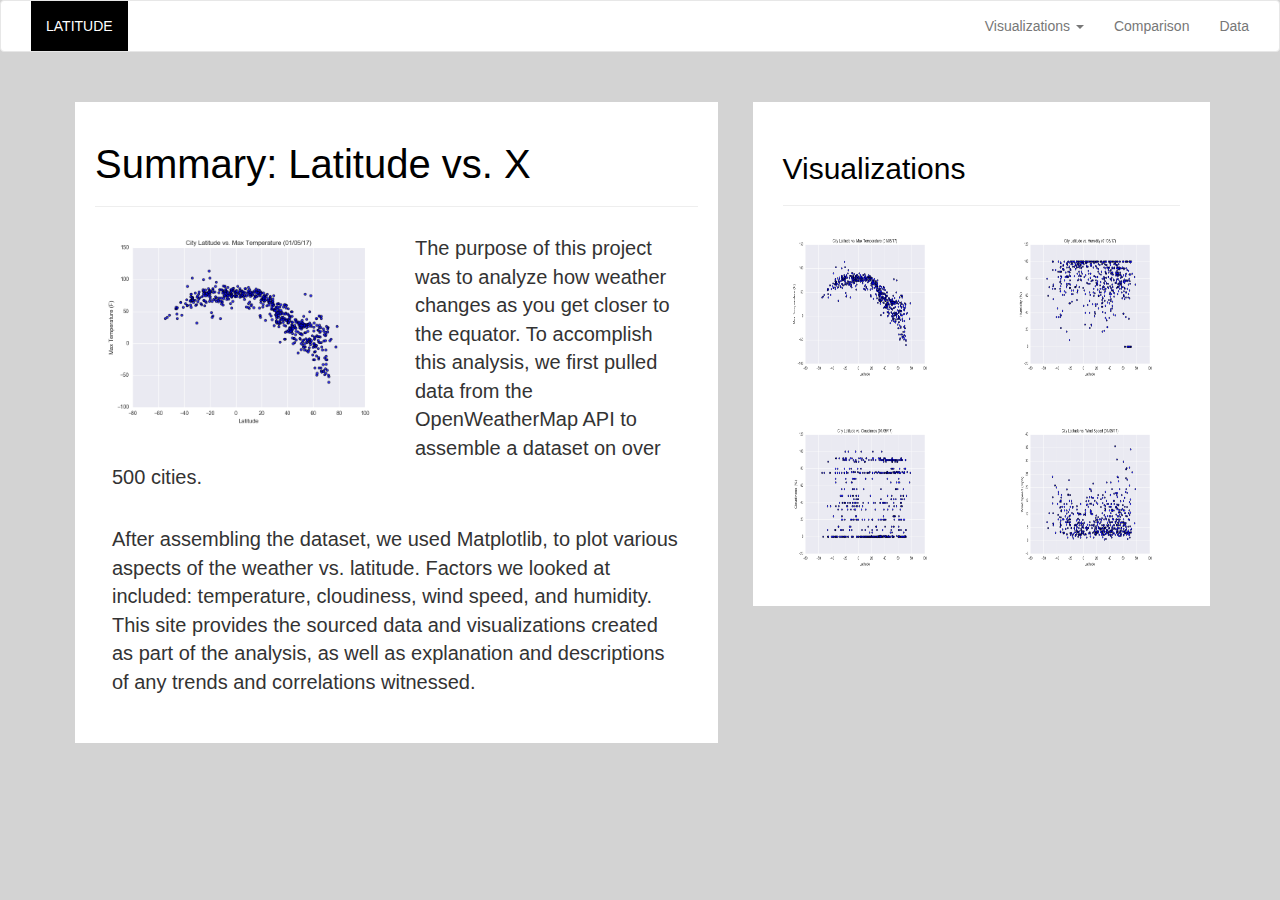
<file: index.html>
<!DOCTYPE html>
<html>
<head>
    <meta charset="utf-8" />
    <title>Bootstrap Visualization Dashboard</title>
    <link rel="stylesheet" href="https://maxcdn.bootstrapcdn.com/bootstrap/3.3.7/css/bootstrap.min.css"/>
    <link rel="stylesheet" type="text/css" media="screen" href="Resources/styles.css"/>
    <script src="https://code.jquery.com/jquery-3.2.1.slim.min.js" integrity="sha384-KJ3o2DKtIkvYIK3UENzmM7KCkRr/rE9/Qpg6aAZGJwFDMVNA/GpGFF93hXpG5KkN"
        crossorigin="anonymous"></script>
    <script src="https://maxcdn.bootstrapcdn.com/bootstrap/4.0.0/js/bootstrap.min.js" integrity="sha384-JZR6Spejh4U02d8jOt6vLEHfe/JQGiRRSQQxSfFWpi1MquVdAyjUar5+76PVCmYl"
        crossorigin="anonymous"></script>
    
</head>
<body>
    <!--Nav Bar-->
    <nav class="navbar navbar-default">
        <div class="container-fluid">
            <!-- Brand and toggle get grouped for better mobile display -->
            <div class="navbar-header">
                <button type="button" class="navbar-toggle collapsed" data-toggle="collapse" data-target="#bs-example-navbar-collapse-1"
                    aria-expanded="false">
                    <span class="sr-only">Toggle navigation</span>
                    <span class="icon-bar"></span>
                    <span class="icon-bar"></span>
                    <span class="icon-bar"></span>
                </button>
            </div>
    
            <!-- Collect the nav links, and other content for toggling -->
            <div class="collapse navbar-collapse" id="bs-example-navbar-collapse-1">
                <!--left nav link-->
                <ul class="nav navbar-nav">
                    <li class="active">
                        <a href="index.html">LATITUDE
                            <span class="sr-only">(current)</span>
                        </a>
                    </li>
                </ul>
                <!--Right nav link-->
                <ul class="nav navbar-nav navbar-right">
                    <li class="dropdown">
                        <a href="#" class="dropdown-toggle" data-toggle="dropdown" role="button" aria-haspopup="true" aria-expanded="false">Visualizations
                            <span class="caret"></span>
                        </a>
                        <ul class="dropdown-menu">
                            <li>
                                <a href="temperature.html">Max Temperature</a>
                            </li>
                            <li>
                                <a href="humidity.html">Humidity</a>
                            </li>
                            <li>
                                <a href="cloudiness.html">Cloudiness</a>
                            </li>
                            <li>
                                <a href="wind.html">Wind Speed</a>
                            </li>
                        </ul>
                    </li>
                    <li>
                        <a href="comparison.html">Comparison</a>
                    </li>
                    <li>
                        <a href="data.html">Data</a>
                    </li>

                </ul>
            </div>
            <!-- /.navbar-collapse -->
        </div>
        <!-- /.container-fluid -->
    </nav>

    <!--Main Grid-->
    <div class= "container">
        <div class= "row">
            <div class= "col-md-7">
                <div class= "main-box">
                <h1 class= "main-pg-header">Summary: Latitude vs. X</h1>
                <hr>
                <div class= "summary txt">
                    <img id= "main-img" src="Resources/assets/images/Fig1.png", class = "img img-responsive", alt= "Temp vs Latitude">
                    <p>
                        The purpose of this project was to analyze how weather changes as you get closer to the equator. To accomplish this analysis, we first pulled data from the OpenWeatherMap API to assemble a dataset on over 500 cities.                    
                    </p>
                    <p>
                        After assembling the dataset, we used Matplotlib, to plot various aspects of the weather vs. latitude.  
                        Factors we looked at included: temperature, cloudiness, wind speed, and humidity.  This site provides the sourced
                        data and visualizations created as part of the analysis, as well as explanation and descriptions of any trends and correlations witnessed.
                    </p>
                </div>
                </div>
            </div>
            <div class= "col-md-5">
                <div class= "side-box">
                <h2 class= "main-pg-subheader">Visualizations</h2>
                <hr>
                <div class= "sidebar">
                    <a href= "temperature.html"><img id= "side-img1" src= "Resources/assets/images/Fig1.png", class = "img img-responsive",alt= "Temp vs. Latitude"></a>
                    <a href= "humidity.html"><img id= "side-img2" src= "Resources/assets/images/Fig2.png", class = "img img-responsive", alt= "Humidity vs. Latitude"></a>
                    <a href= "cloudiness.html"><img id= "side-img3" src= "Resources/assets/images/Fig3.png", class = "img img-responsive", alt= "Cloudiness vs. Latitude"></a>
                    <a href= "wind.html"><img id= "side-img4" src= "Resources/assets/images/Fig4.png", class = "img img-responsive",alt= "Wind Speed vs. Latitude"></a>
                    </div>
                </div>
            </div>
        </div>
    </div>
</file>
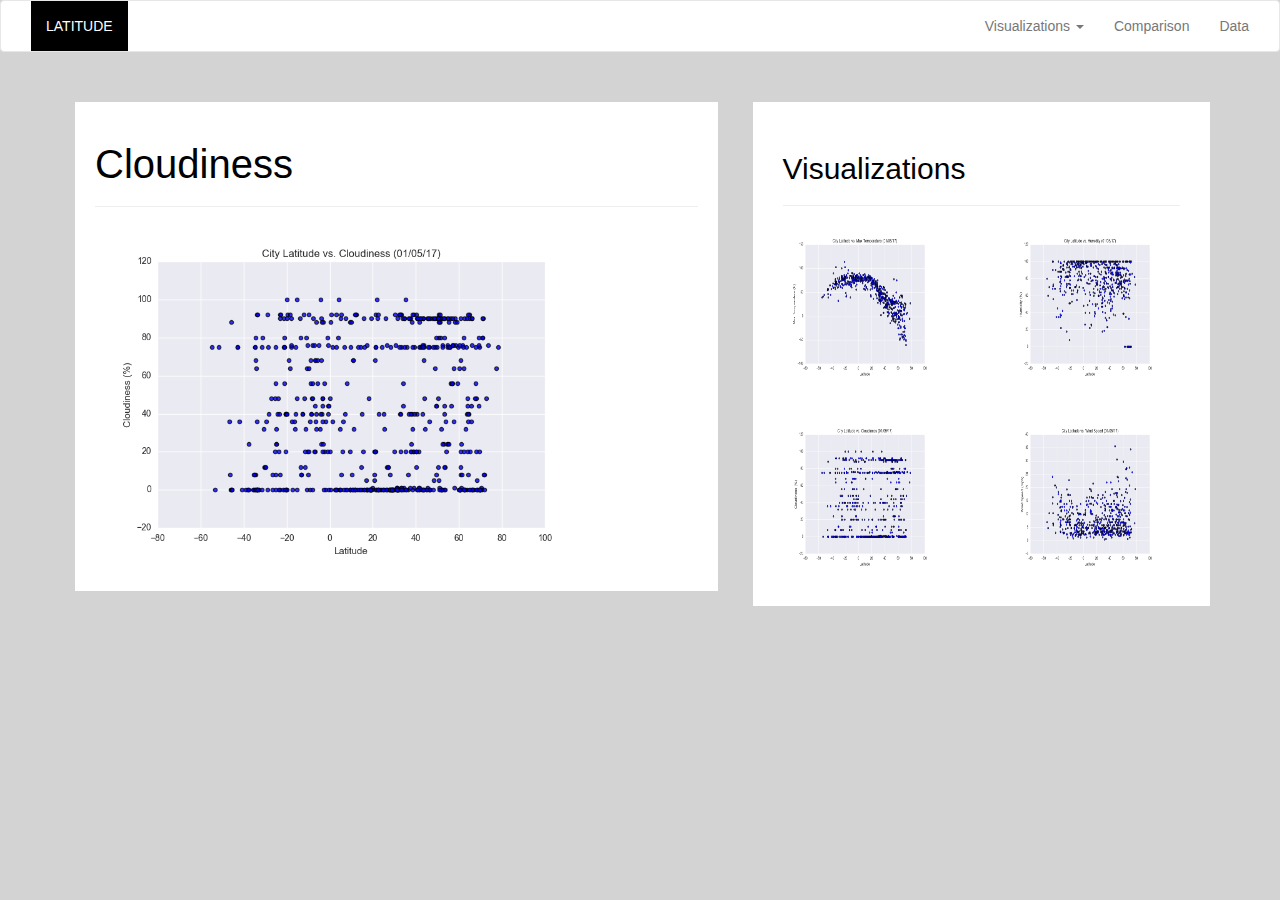
<file: cloudiness.html>
<!DOCTYPE html>
<html>
<head>
    <meta charset="utf-8" />
    <title>Bootstrap Visualization Dashboard</title>
    <link rel="stylesheet" href="https://maxcdn.bootstrapcdn.com/bootstrap/3.3.7/css/bootstrap.min.css"/>
    <link rel="stylesheet" type="text/css" media="screen" href="Resources/styles.css"/>
    <script src="https://code.jquery.com/jquery-3.2.1.slim.min.js" integrity="sha384-KJ3o2DKtIkvYIK3UENzmM7KCkRr/rE9/Qpg6aAZGJwFDMVNA/GpGFF93hXpG5KkN"
        crossorigin="anonymous"></script>
    <script src="https://maxcdn.bootstrapcdn.com/bootstrap/4.0.0/js/bootstrap.min.js" integrity="sha384-JZR6Spejh4U02d8jOt6vLEHfe/JQGiRRSQQxSfFWpi1MquVdAyjUar5+76PVCmYl"
        crossorigin="anonymous"></script>
    
</head>
<body>
    <!--Nav Bar-->
    <nav class="navbar navbar-default">
        <div class="container-fluid">
            <!-- Brand and toggle get grouped for better mobile display -->
            <div class="navbar-header">
                <button type="button" class="navbar-toggle collapsed" data-toggle="collapse" data-target="#bs-example-navbar-collapse-1"
                    aria-expanded="false">
                    <span class="sr-only">Toggle navigation</span>
                    <span class="icon-bar"></span>
                    <span class="icon-bar"></span>
                    <span class="icon-bar"></span>
                </button>
            </div>
    
            <!-- Collect the nav links, and other content for toggling -->
            <div class="collapse navbar-collapse" id="bs-example-navbar-collapse-1">
                <!--left nav link-->
                <ul class="nav navbar-nav">
                    <li class="active">
                        <a href="index.html">LATITUDE
                            <span class="sr-only">(current)</span>
                        </a>
                    </li>
                </ul>
                <!--Right nav link-->
                <ul class="nav navbar-nav navbar-right">
                    <li class="dropdown">
                        <a href="#" class="dropdown-toggle" data-toggle="dropdown" role="button" aria-haspopup="true" aria-expanded="false">Visualizations
                            <span class="caret"></span>
                        </a>
                        <ul class="dropdown-menu">
                            <li>
                                <a href="temperature.html">Max Temperature</a>
                            </li>
                            <li>
                                <a href="humidity.html">Humidity</a>
                            </li>
                            <li>
                                <a href="cloudiness.html">Cloudiness</a>
                            </li>
                            <li>
                                <a href="wind.html">Wind Speed</a>
                            </li>
                        </ul>
                    </li>
                    <li>
                        <a href="comparison.html">Comparison</a>
                    </li>
                    <li>
                        <a href="data.html">Data</a>
                    </li>

                </ul>
            </div>
            <!-- /.navbar-collapse -->
        </div>
        <!-- /.container-fluid -->
    </nav>

    <!--Main Grid-->
    <div class="container">
        <div class="row">
            <div class="col-md-7">
                <div class="main-box">
                    <h1 class="main-pg-header">Cloudiness</h1>
                    <hr>
                    <div class="summary txt">
                        <img id="result-img" src="Resources/assets/images/Fig3.png", class = "img img-responsive", alt="Cloudiness vs Latitude">
                    </div>
                </div>
            </div>
            
            <div class= "col-md-5">
                <div class= "side-box">
                <h2 class= "main-pg-subheader">Visualizations</h2>
                <hr>
                <div class= "sidebar">
                    <a href= "temperature.html"><img id= "side-img1" src= "Resources/assets/images/Fig1.png", class = "img img-responsive",alt= "Temp vs. Latitude"></a>
                    <a href= "humidity.html"><img id= "side-img2" src= "Resources/assets/images/Fig2.png", class = "img img-responsive", alt= "Humidity vs. Latitude"></a>
                    <a href= "cloudiness.html"><img id= "side-img3" src= "Resources/assets/images/Fig3.png", class = "img img-responsive", alt= "Cloudiness vs. Latitude"></a>
                    <a href= "wind.html"><img id= "side-img4" src= "Resources/assets/images/Fig4.png", class = "img img-responsive",alt= "Wind Speed vs. Latitude"></a>
                    </div>
                </div>
            </div>
        </div>
    </div>
</file>
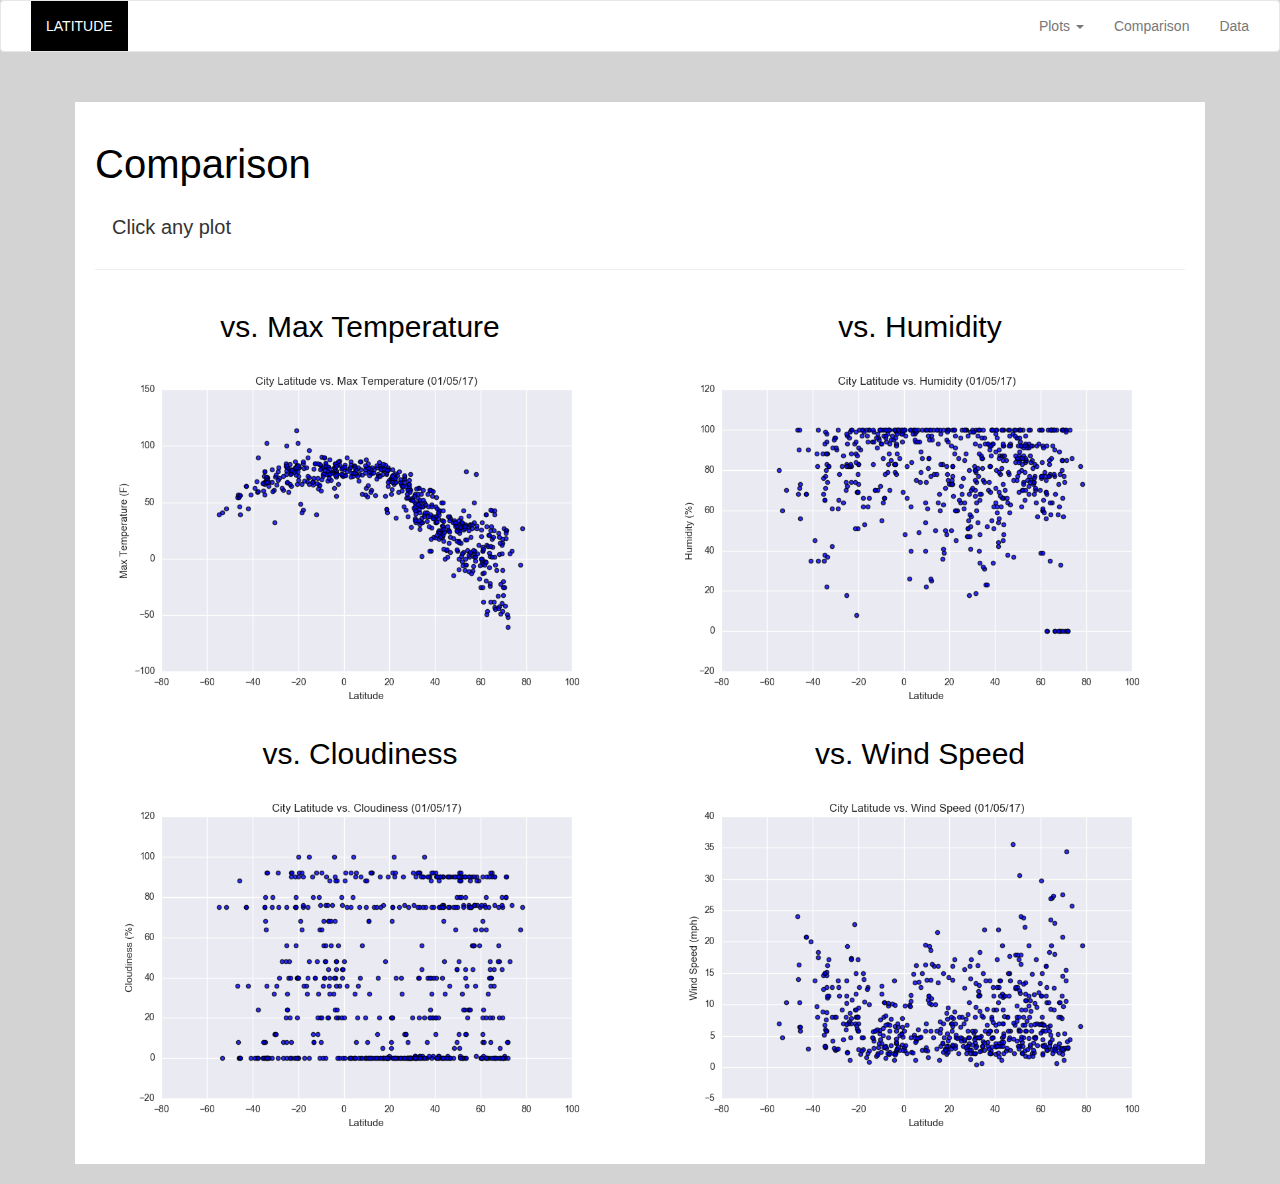
<file: comparison.html>
<!DOCTYPE html>
<html>

<head>
    <meta charset="utf-8" />
    <meta http-equiv="X-UA-Compatible" content="IE=edge">
    <title>Bootstrap Visualization Dashboard</title>
    <link rel="stylesheet" href="https://maxcdn.bootstrapcdn.com/bootstrap/3.3.7/css/bootstrap.min.css" />
    <link rel="stylesheet" type="text/css" media="screen" href="Resources/styles.css" />
    <script src="https://code.jquery.com/jquery-3.2.1.slim.min.js" integrity="sha384-KJ3o2DKtIkvYIK3UENzmM7KCkRr/rE9/Qpg6aAZGJwFDMVNA/GpGFF93hXpG5KkN"
        crossorigin="anonymous"></script>
    <script src="https://maxcdn.bootstrapcdn.com/bootstrap/4.0.0/js/bootstrap.min.js" integrity="sha384-JZR6Spejh4U02d8jOt6vLEHfe/JQGiRRSQQxSfFWpi1MquVdAyjUar5+76PVCmYl"
        crossorigin="anonymous"></script>

</head>

<body>
    <!--Nav Bar-->
    <nav class="navbar navbar-default">
        <div class="container-fluid">
            <!-- Brand and toggle get grouped for better mobile display -->
            <div class="navbar-header">
                <button type="button" class="navbar-toggle collapsed" data-toggle="collapse" data-target="#bs-example-navbar-collapse-1"
                    aria-expanded="false">
                    <span class="sr-only">Toggle navigation</span>
                    <span class="icon-bar"></span>
                    <span class="icon-bar"></span>
                    <span class="icon-bar"></span>
                </button>
            </div>

            <!-- Collect the nav links, and other content for toggling -->
            <div class="collapse navbar-collapse" id="bs-example-navbar-collapse-1">
                <!--left nav link-->
                <ul class="nav navbar-nav">
                    <li class="active">
                        <a href="index.html">LATITUDE
                            <span class="sr-only">(current)</span>
                        </a>
                    </li>
                </ul>
                <!--Right nav link-->
                <ul class="nav navbar-nav navbar-right">
                    <li class="dropdown">
                        <a href="#" class="dropdown-toggle" data-toggle="dropdown" role="button" aria-haspopup="true" aria-expanded="false">Plots
                            <span class="caret"></span>
                        </a>
                        <ul class="dropdown-menu">
                            <li>
                                <a href="temperature.html">Max Temperature</a>
                            </li>
                            <li>
                                <a href="humidity.html">Humidity</a>
                            </li>
                            <li>
                                <a href="cloudiness.html">Cloudiness</a>
                            </li>
                            <li>
                                <a href="wind.html">Wind Speed</a>
                            </li>
                        </ul>
                    </li>
                    <li>
                        <a href="comparison.html">Comparison</a>
                    </li>
                    <li>
                        <a href="data.html">Data</a>
                    </li>

                </ul>
            </div>
            <!-- /.navbar-collapse -->
        </div>
        <!-- /.container-fluid -->
    </nav>

    <!--Main Grid-->
    <div class="container">
        <div class="row">
            <div class="col-md-12">
                <div class="main-box">
                    <h1 class="main-pg-header">Comparison</h1>
                    <p>Click any plot</p>
                    <hr>
                    <div class="summary txt">
                        <div class="row">
                            <div class="col-sm-5 col-md-6">
                                <h2 class="text-center">vs. Max Temperature</h2>
                                <a href="temperature.html">
                                    <img src="Resources/assets/images/Fig1.png", alt="Temp vs. Latitude", class = "img img-responsive",class="center">
                                </a>
                            </div>
                            <div class="col-sm-5 offset-sm-2 col-md-6 offset-md-0">
                                <h2 class="text-center">vs. Humidity</h2>
                                <a href="humidity.html">
                                    <img src="Resources/assets/images/Fig2.png", alt="Humidity vs. Latitude", class = "img img-responsive", class="center">
                                </a>
                                </div>
                        </div>
                        <div class="row">
                            <div class="col-sm-6 col-md-5 col-lg-6">
                                <h2 class="text-center">vs. Cloudiness</h2>
                                <a href="cloudiness.html">
                                    <img src="Resources/assets/images/Fig3.png", alt="Cloudiness vs. Latitude", class = "img img-responsive", class="center">
                                </a>
                            </div>
                            <div class="col-sm-6 col-md-5 offset-md-2 col-lg-6 offset-lg-0">
                                <h2 class="text-center">vs. Wind Speed</h2>
                                <a href="wind.html">
                                    <img src="Resources/assets/images/Fig4.png", alt="Wind Speed vs. Latitude", class = "img img-responsive" class="center">
                                </a>
                            </div>
                        </div>
                    </div>
                </div>
            </div>                
        </div>
    </div>
    

    
</body>
    
</html>
</file>
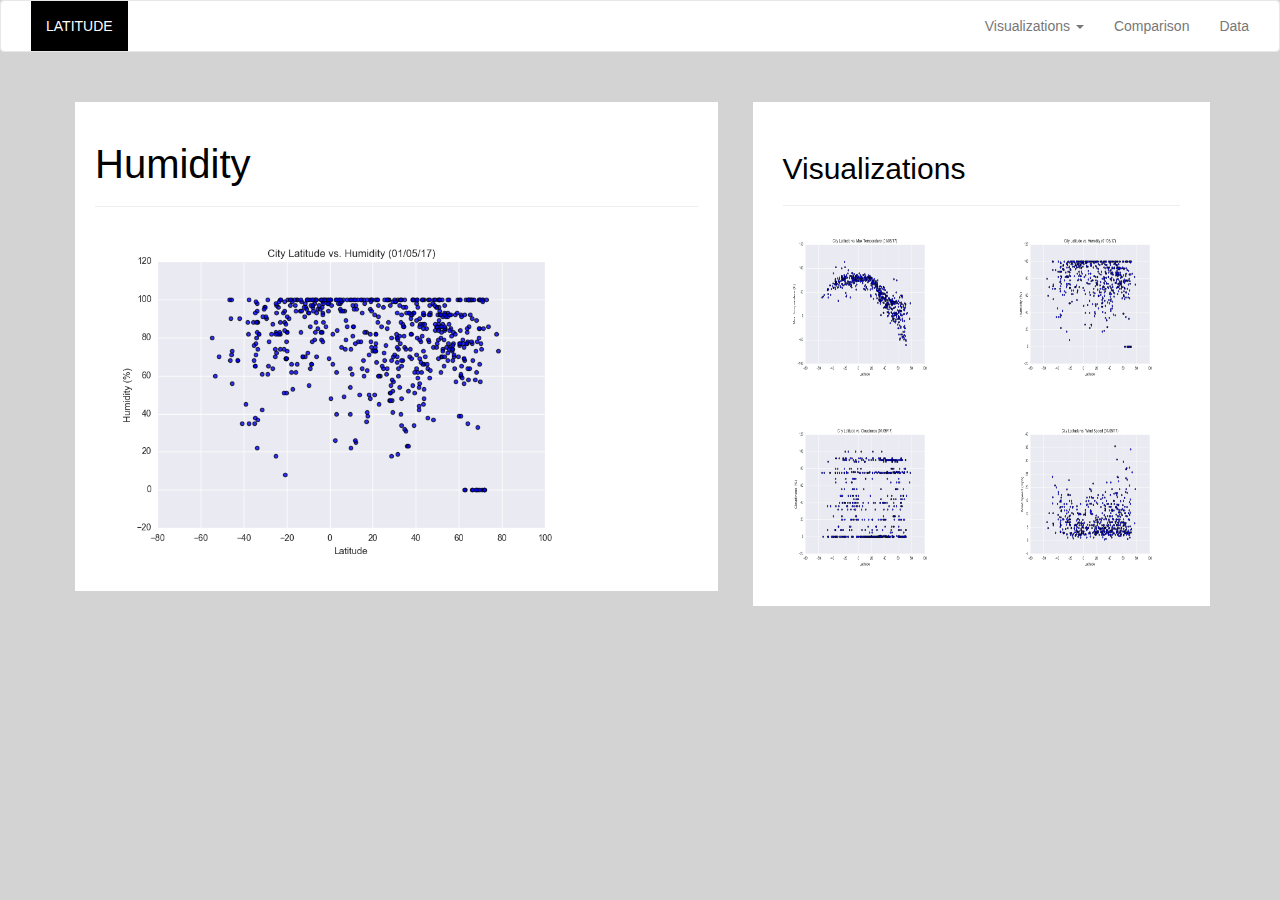
<file: humidity.html>
<!DOCTYPE html>
<html>
<head>
    <meta charset="utf-8" />
    <title>Bootstrap Visualization Dashboard</title>
    <link rel="stylesheet" href="https://maxcdn.bootstrapcdn.com/bootstrap/3.3.7/css/bootstrap.min.css"/>
    <link rel="stylesheet" type="text/css" media="screen" href="Resources/styles.css"/>
    <script src="https://code.jquery.com/jquery-3.2.1.slim.min.js" integrity="sha384-KJ3o2DKtIkvYIK3UENzmM7KCkRr/rE9/Qpg6aAZGJwFDMVNA/GpGFF93hXpG5KkN"
        crossorigin="anonymous"></script>
    <script src="https://maxcdn.bootstrapcdn.com/bootstrap/4.0.0/js/bootstrap.min.js" integrity="sha384-JZR6Spejh4U02d8jOt6vLEHfe/JQGiRRSQQxSfFWpi1MquVdAyjUar5+76PVCmYl"
        crossorigin="anonymous"></script>
    
</head>
<body>
    <!--Nav Bar-->
    <nav class="navbar navbar-default">
        <div class="container-fluid">
            <!-- Brand and toggle get grouped for better mobile display -->
            <div class="navbar-header">
                <button type="button" class="navbar-toggle collapsed" data-toggle="collapse" data-target="#bs-example-navbar-collapse-1"
                    aria-expanded="false">
                    <span class="sr-only">Toggle navigation</span>
                    <span class="icon-bar"></span>
                    <span class="icon-bar"></span>
                    <span class="icon-bar"></span>
                </button>
            </div>
    
            <!-- Collect the nav links, and other content for toggling -->
            <div class="collapse navbar-collapse" id="bs-example-navbar-collapse-1">
                <!--left nav link-->
                <ul class="nav navbar-nav">
                    <li class="active">
                        <a href="index.html">LATITUDE
                            <span class="sr-only">(current)</span>
                        </a>
                    </li>
                </ul>
                <!--Right nav link-->
                <ul class="nav navbar-nav navbar-right">
                    <li class="dropdown">
                        <a href="#" class="dropdown-toggle" data-toggle="dropdown" role="button" aria-haspopup="true" aria-expanded="false">Visualizations
                            <span class="caret"></span>
                        </a>
                        <ul class="dropdown-menu">
                            <li>
                                <a href="temperature.html">Max Temperature</a>
                            </li>
                            <li>
                                <a href="humidity.html">Humidity</a>
                            </li>
                            <li>
                                <a href="cloudiness.html">Cloudiness</a>
                            </li>
                            <li>
                                <a href="wind.html">Wind Speed</a>
                            </li>
                        </ul>
                    </li>
                    <li>
                        <a href="comparison.html">Comparison</a>
                    </li>
                    <li>
                        <a href="data.html">Data</a>
                    </li>

                </ul>
            </div>
            <!-- /.navbar-collapse -->
        </div>
        <!-- /.container-fluid -->
    </nav>

    <!--Main Grid-->
    <div class="container">
        <div class="row">
            <div class="col-md-7">
                <div class="main-box">
                    <h1 class="main-pg-header">Humidity</h1>
                    <hr>
                    <div class="summary txt">
                        <img id="result-img" src="Resources/assets/images/Fig2.png", class = "img img-responsive", alt="Humidity vs Latitude">
                    </div>
                </div>
            </div>
            
            <div class= "col-md-5">
                <div class= "side-box">
                <h2 class= "main-pg-subheader">Visualizations</h2>
                <hr>
                <div class= "sidebar">
                    <a href= "temperature.html"><img id= "side-img1" src= "Resources/assets/images/Fig1.png", class = "img img-responsive",alt= "Temp vs. Latitude"></a>
                    <a href= "humidity.html"><img id= "side-img2" src= "Resources/assets/images/Fig2.png", class = "img img-responsive", alt= "Humidity vs. Latitude"></a>
                    <a href= "cloudiness.html"><img id= "side-img3" src= "Resources/assets/images/Fig3.png", class = "img img-responsive", alt= "Cloudiness vs. Latitude"></a>
                    <a href= "wind.html"><img id= "side-img4" src= "Resources/assets/images/Fig4.png", class = "img img-responsive",alt= "Wind Speed vs. Latitude"></a>
                    </div>
                </div>
            </div>
        </div>
    </div>
</file>
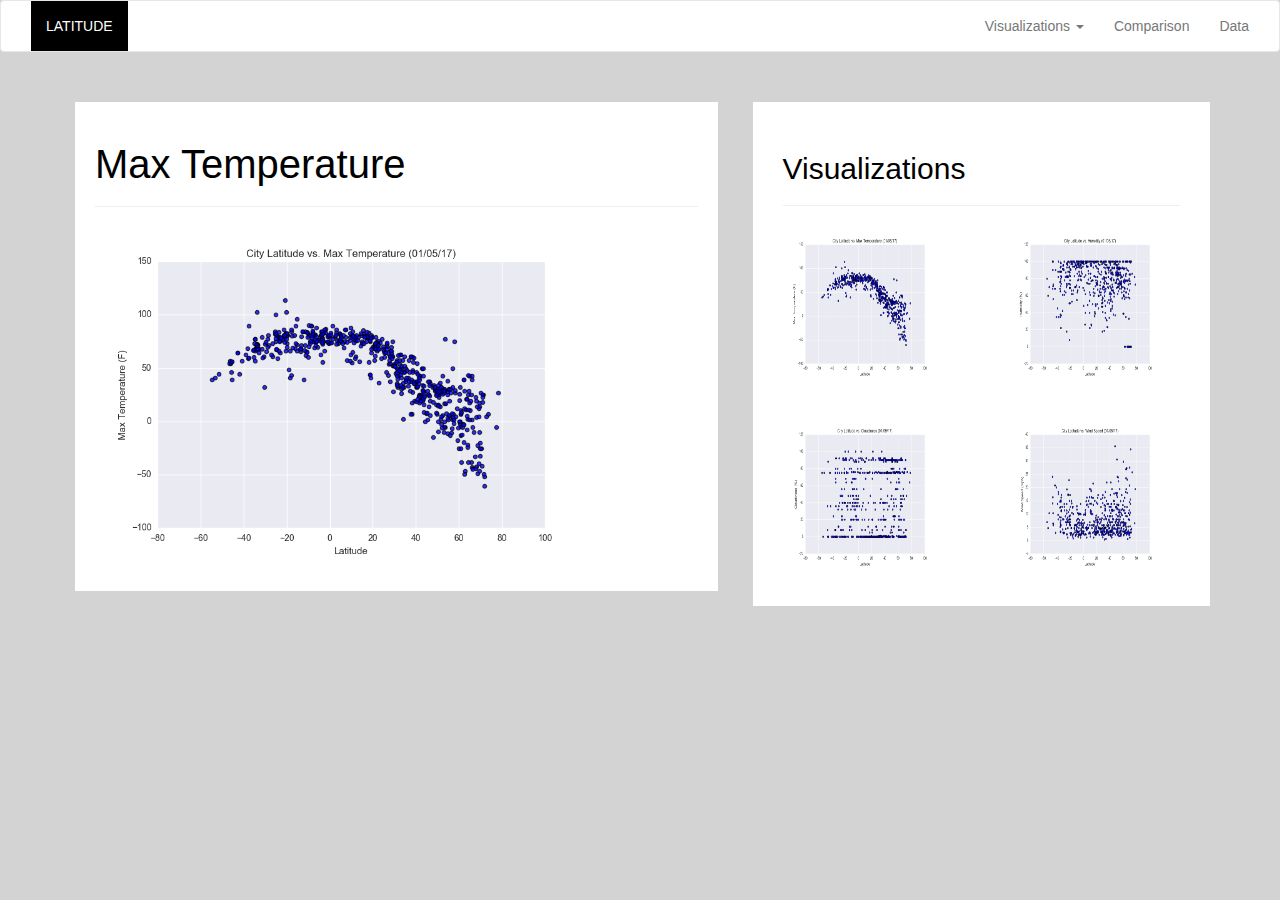
<file: temperature.html>
<!DOCTYPE html>
<html>
<head>
    <meta charset="utf-8" />
    <title>Bootstrap Visualization Dashboard</title>
    <link rel="stylesheet" href="https://maxcdn.bootstrapcdn.com/bootstrap/3.3.7/css/bootstrap.min.css"/>
    <link rel="stylesheet" type="text/css" media="screen" href="Resources/styles.css"/>
    <script src="https://code.jquery.com/jquery-3.2.1.slim.min.js" integrity="sha384-KJ3o2DKtIkvYIK3UENzmM7KCkRr/rE9/Qpg6aAZGJwFDMVNA/GpGFF93hXpG5KkN"
        crossorigin="anonymous"></script>
    <script src="https://maxcdn.bootstrapcdn.com/bootstrap/4.0.0/js/bootstrap.min.js" integrity="sha384-JZR6Spejh4U02d8jOt6vLEHfe/JQGiRRSQQxSfFWpi1MquVdAyjUar5+76PVCmYl"
        crossorigin="anonymous"></script>
    
</head>
<body>
    <!--Nav Bar-->
    <nav class="navbar navbar-default">
        <div class="container-fluid">
            <!-- Brand and toggle get grouped for better mobile display -->
            <div class="navbar-header">
                <button type="button" class="navbar-toggle collapsed" data-toggle="collapse" data-target="#bs-example-navbar-collapse-1"
                    aria-expanded="false">
                    <span class="sr-only">Toggle navigation</span>
                    <span class="icon-bar"></span>
                    <span class="icon-bar"></span>
                    <span class="icon-bar"></span>
                </button>
            </div>
    
            <!-- Collect the nav links, and other content for toggling -->
            <div class="collapse navbar-collapse" id="bs-example-navbar-collapse-1">
                <!--left nav link-->
                <ul class="nav navbar-nav">
                    <li class="active">
                        <a href="index.html">LATITUDE
                            <span class="sr-only">(current)</span>
                        </a>
                    </li>
                </ul>
                <!--Right nav link-->
                <ul class="nav navbar-nav navbar-right">
                    <li class="dropdown">
                        <a href="#" class="dropdown-toggle" data-toggle="dropdown" role="button" aria-haspopup="true" aria-expanded="false">Visualizations
                            <span class="caret"></span>
                        </a>
                        <ul class="dropdown-menu">
                            <li>
                                <a href="temperature.html">Max Temperature</a>
                            </li>
                            <li>
                                <a href="humidity.html">Humidity</a>
                            </li>
                            <li>
                                <a href="cloudiness.html">Cloudiness</a>
                            </li>
                            <li>
                                <a href="wind.html">Wind Speed</a>
                            </li>
                        </ul>
                    </li>
                    <li>
                        <a href="comparison.html">Comparison</a>
                    </li>
                    <li>
                        <a href="data.html">Data</a>
                    </li>

                </ul>
            </div>
            <!-- /.navbar-collapse -->
        </div>
        <!-- /.container-fluid -->
    </nav>

    <!--Main Grid-->
    <div class="container">
        <div class="row">
            <div class="col-md-7">
                <div class="main-box">
                    <h1 class="main-pg-header">Max Temperature</h1>
                    <hr>
                    <div class="summary txt">
                        <img id="result-img" src="Resources/assets/images/Fig1.png", class = "img img-responsive", alt="Temp vs Latitude">
                    </div>
                </div>
            </div>
            
            <div class= "col-md-5">
                <div class= "side-box">
                <h2 class= "main-pg-subheader">Visualizations</h2>
                <hr>
                <div class= "sidebar">
                    <a href= "temperature.html"><img id= "side-img1" src= "Resources/assets/images/Fig1.png", class = "img img-responsive",alt= "Temp vs. Latitude"></a>
                    <a href= "humidity.html"><img id= "side-img2" src= "Resources/assets/images/Fig2.png", class = "img img-responsive", alt= "Humidity vs. Latitude"></a>
                    <a href= "cloudiness.html"><img id= "side-img3" src= "Resources/assets/images/Fig3.png", class = "img img-responsive", alt= "Cloudiness vs. Latitude"></a>
                    <a href= "wind.html"><img id= "side-img4" src= "Resources/assets/images/Fig4.png", class = "img img-responsive",alt= "Wind Speed vs. Latitude"></a>
                    </div>
                </div>
            </div>
        </div>
    </div>
</file>
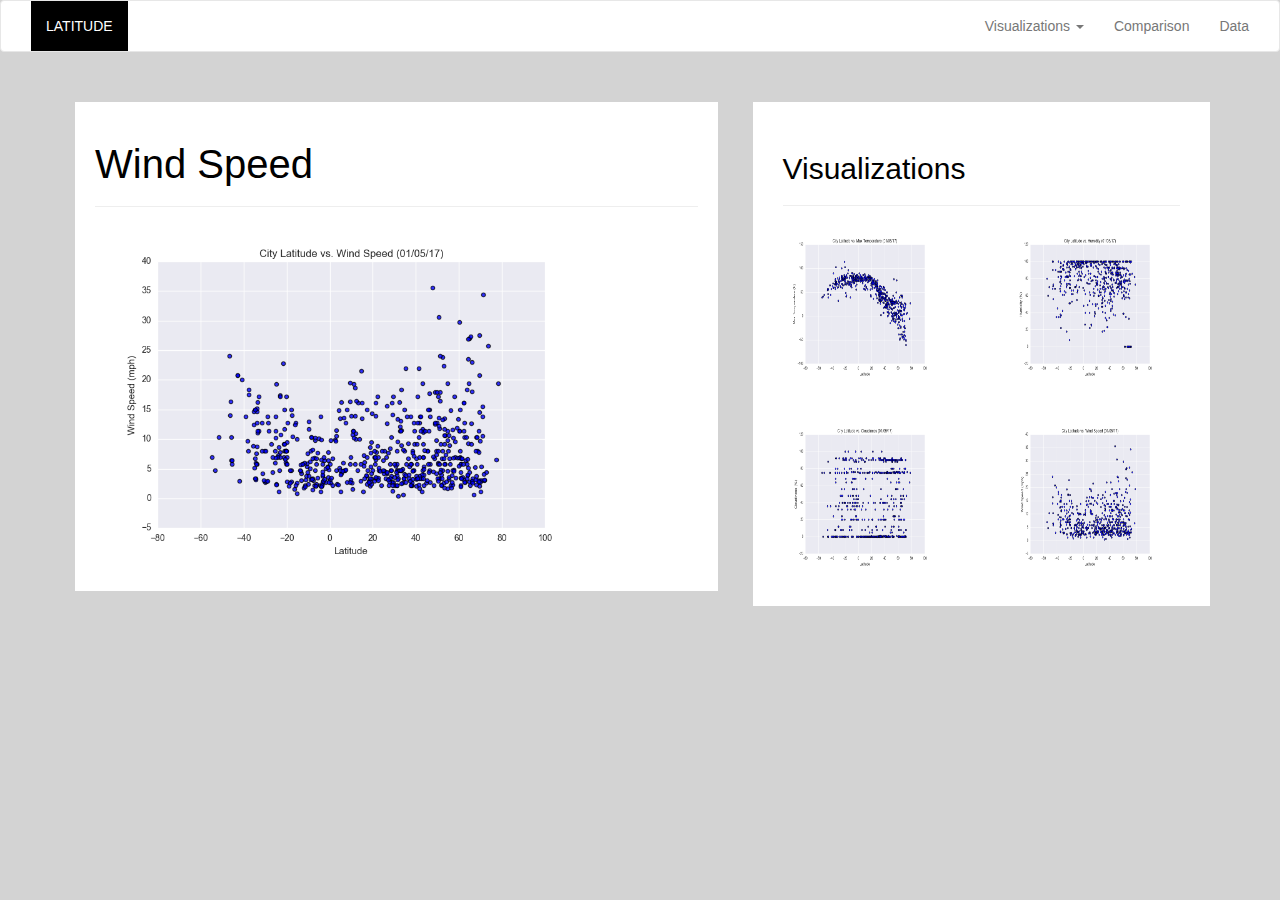
<file: wind.html>
<!DOCTYPE html>
<html>
<head>
    <meta charset="utf-8" />
    <title>Bootstrap Visualization Dashboard</title>
    <link rel="stylesheet" href="https://maxcdn.bootstrapcdn.com/bootstrap/3.3.7/css/bootstrap.min.css"/>
    <link rel="stylesheet" type="text/css" media="screen" href="Resources/styles.css"/>
    <script src="https://code.jquery.com/jquery-3.2.1.slim.min.js" integrity="sha384-KJ3o2DKtIkvYIK3UENzmM7KCkRr/rE9/Qpg6aAZGJwFDMVNA/GpGFF93hXpG5KkN"
        crossorigin="anonymous"></script>
    <script src="https://maxcdn.bootstrapcdn.com/bootstrap/4.0.0/js/bootstrap.min.js" integrity="sha384-JZR6Spejh4U02d8jOt6vLEHfe/JQGiRRSQQxSfFWpi1MquVdAyjUar5+76PVCmYl"
        crossorigin="anonymous"></script>
    
</head>
<body>
    <!--Nav Bar-->
    <nav class="navbar navbar-default">
        <div class="container-fluid">
            <!-- Brand and toggle get grouped for better mobile display -->
            <div class="navbar-header">
                <button type="button" class="navbar-toggle collapsed" data-toggle="collapse" data-target="#bs-example-navbar-collapse-1"
                    aria-expanded="false">
                    <span class="sr-only">Toggle navigation</span>
                    <span class="icon-bar"></span>
                    <span class="icon-bar"></span>
                    <span class="icon-bar"></span>
                </button>
            </div>
    
            <!-- Collect the nav links, and other content for toggling -->
            <div class="collapse navbar-collapse" id="bs-example-navbar-collapse-1">
                <!--left nav link-->
                <ul class="nav navbar-nav">
                    <li class="active">
                        <a href="index.html">LATITUDE
                            <span class="sr-only">(current)</span>
                        </a>
                    </li>
                </ul>
                <!--Right nav link-->
                <ul class="nav navbar-nav navbar-right">
                    <li class="dropdown">
                        <a href="#" class="dropdown-toggle" data-toggle="dropdown" role="button" aria-haspopup="true" aria-expanded="false">Visualizations
                            <span class="caret"></span>
                        </a>
                        <ul class="dropdown-menu">
                            <li>
                                <a href="temperature.html">Max Temperature</a>
                            </li>
                            <li>
                                <a href="humidity.html">Humidity</a>
                            </li>
                            <li>
                                <a href="cloudiness.html">Cloudiness</a>
                            </li>
                            <li>
                                <a href="wind.html">Wind Speed</a>
                            </li>
                        </ul>
                    </li>
                    <li>
                        <a href="comparison.html">Comparison</a>
                    </li>
                    <li>
                        <a href="data.html">Data</a>
                    </li>

                </ul>
            </div>
            <!-- /.navbar-collapse -->
        </div>
        <!-- /.container-fluid -->
    </nav>

    <!--Main Grid-->
    <div class="container">
        <div class="row">
            <div class="col-md-7">
                <div class="main-box">
                    <h1 class="main-pg-header">Wind Speed</h1>
                    <hr>
                    <div class="summary txt">
                        <img id="result-img" src="Resources/assets/images/Fig4.png", class = "img img-responsive", alt="Wind Speed vs Latitude">
                    </div>
                </div>
            </div>
            
            <div class= "col-md-5">
                <div class= "side-box">
                <h2 class= "main-pg-subheader">Visualizations</h2>
                <hr>
                <div class= "sidebar">
                    <a href= "temperature.html"><img id= "side-img1" src= "Resources/assets/images/Fig1.png", class = "img img-responsive",alt= "Temp vs. Latitude"></a>
                    <a href= "humidity.html"><img id= "side-img2" src= "Resources/assets/images/Fig2.png", class = "img img-responsive", alt= "Humidity vs. Latitude"></a>
                    <a href= "cloudiness.html"><img id= "side-img3" src= "Resources/assets/images/Fig3.png", class = "img img-responsive", alt= "Cloudiness vs. Latitude"></a>
                    <a href= "wind.html"><img id= "side-img4" src= "Resources/assets/images/Fig4.png", class = "img img-responsive",alt= "Wind Speed vs. Latitude"></a>
                    </div>
                </div>
            </div>
        </div>
    </div>
</file>
<file: Resources/styles.css>
body{
    background-color: lightgray;
}
/*NAV BAR*/
.navbar-default{
    background-color: white;
    color: darkslategrey
}
.navbar-default .navbar-nav .active a{
    background-color: black;
    color: white;
}

@media(max-width: 768px){
    .navbar-default{
        background-color: white;
        color: darkslategrey;
    }
    .navbar-default .navbar-nav .active a{
        background-color: black;
        color: white;
    }
}

/* LANDING, TEMPERATURE, HUMIDITY, CLOUDINESS, AND WIND SPEED PAGES*/
h1{
    color: black;
    font-size: 40px;
    font-family: Arial, Helvetica, sans-serif
}

h2{
    color: black;
    font-size: 30px;
    font-family: Arial, Helvetica, sans-serif
}

#main-img{
    float: left;
    width: 300px;
    margin-right: 20px;
    margin-bottom: 20px;
}

p{
  font-size: 20px;
  padding: 7px;
  margin-top: 20px;
  margin-left: 10px;
  margin-right: 10px;
  margin-bottom: 20px;  
}

.main-box{
    padding: 20px;
    background: white;
    margin-top: 30px;
    margin-left: 5px;
    margin-right: 5px;
    margin-bottom: 20px;
    align-content: center;
    position: relative;
}

.side-box{
    background: white;
    padding-top: 30px;
    padding-bottom: 30px;
    padding-left: 30px;
    padding-right: 30px;
    margin-top: 30px;
    margin-left: 0px;
    margin-right: 0px;
    margin-bottom: 30px;
    align-content: center;
    position: relative;
}

.sidebar{
    position: relative;
    height: 350px;
    width: 385px;
    align-content: center;
}

#side-img1{
    position: absolute;
    top: 0;
    left: 0;
    height: 160px;
    width: 160px;
    border: 3px solid white;
}
#side-img1:hover{
    border: 3px solid black;
}

#side-img2{
    position: absolute;
    top: 0;
    right: 0;
    height: 160px;
    width: 160px;
    border: 3px solid white;
}

#side-img2:hover{
    border: 3px solid black;
}

#side-img3{
    position: absolute;
    bottom: 0;
    left: 0;
    height: 160px;
    width: 160px;
    border: 3px solid white;
}

#side-img3:hover{
    border: 3px solid black;
}

#side-img4{
    position: absolute;
    bottom: 0;
    right: 0;
    height: 160px;
    width: 160px;
    border: 3px solid white;
}

#side-img4:hover{
    border: 3px black;
}

@media(max-width: 995px){
    .sidebar{
    position: relative;
    height: 145px;
    width: auto;
    }
    #side-img1{
        float: left;
        position: relative;
        width: 25%;
        border: 3px solid white;
    }
    #side-img1:hover{
        border: 3px solid black;
    }
    #side-img2{
        float: left;
        position: relative;
        width: 25%;
        border: 3px solid white;
    }
    #side-img2:hover{
        border: 3px solid black;
    }
    #side-img3{
        float: left;
        position: relative;
        width: 25%;
        border: 3px solid white;
    }
    #side-img3:hover{
        border: 3px solid black;
    }
    #side-img4{
        float: left;
        position: relative;
        width: 25%;
        border: 3px solid white;
    }
    #side-img4:hover{
        border: 3px solid black;
    }
}
/*FOOTER*/
.bottom-footer {
    background-color: slategrey;
    margin-top: 20px;
    padding-top: 25px;
    padding-left: 25px;
    padding-right: 25px;
    padding-bottom: 25px;
    border-top: 10px solid black;
    line-height: 25px;
}
#footer-txt{
    margin: 0;
    color: white;
}
/*TEMPERATURE, HUMIDITY, CLOUDINESS, WIND SPEED IND. PAGE IMAGE*/
#result-img{
    width: 500px;
    max-width: 100%;
    
}
/*IMAGES ON THE COMPARISON PAGE*/
.center{
    display: block;
    margin-left: auto;
    margin-right: auto;
}

/*TABLE*/
table{
    border-collapse: collapse;
    border: 0;
}

th, td{
    border: 0;
}

@media(max-width: 760px) {
    table{
        overflow-x: scroll;
        display: block;
    }
}
</file>
